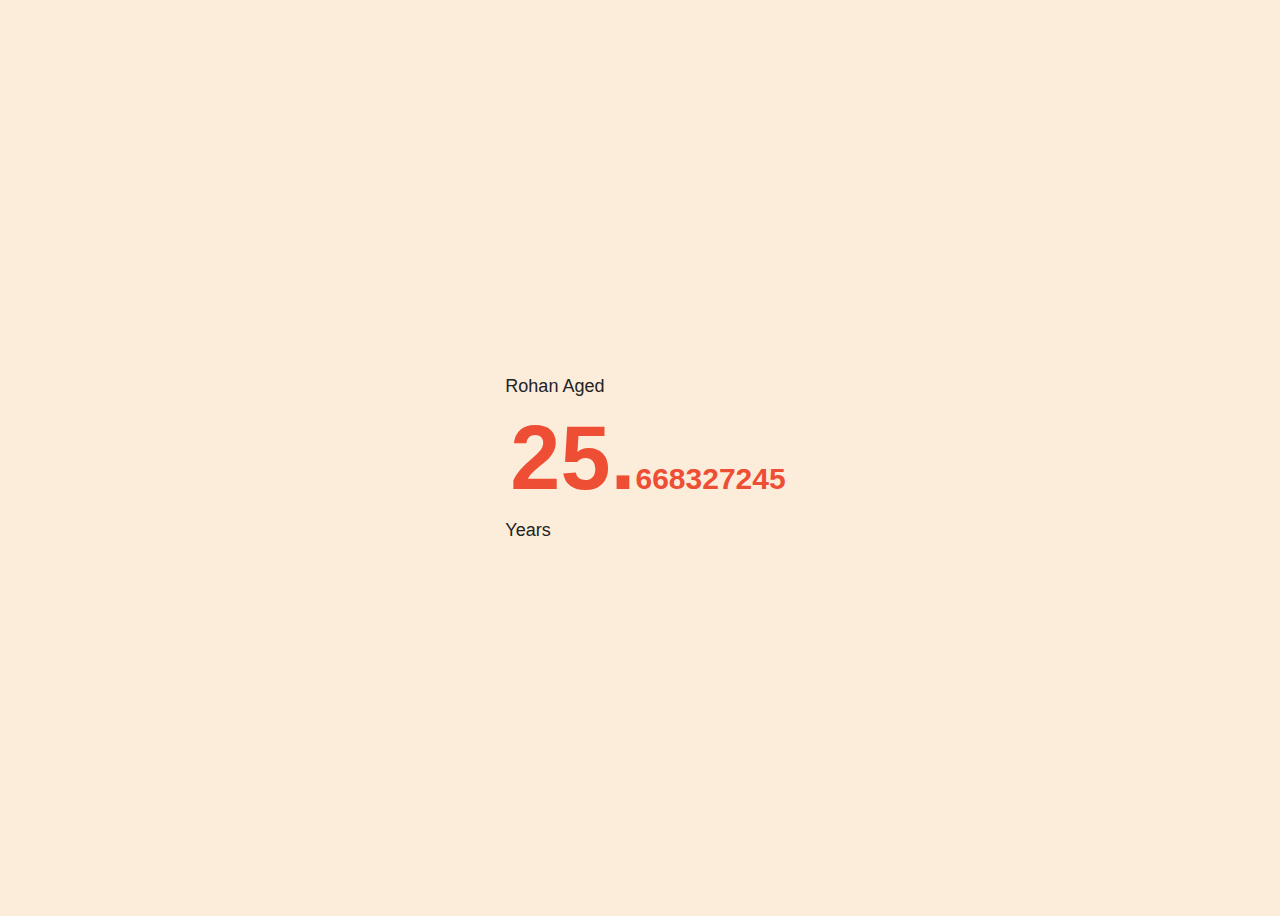
<file: age.html>
<!DOCTYPE html>
<html>

<head>
  <link rel="preconnect" href="https://fonts.googleapis.com" />
  <link rel="preconnect" href="https://fonts.gstatic.com" crossorigin />
  <link rel="stylesheet" href="main.css" />
  <link
    href="https://fonts.googleapis.com/css2?family=Poppins:ital,wght@0,300;0,400;0,500;0,600;0,700;1,200&display=swap"
    rel="stylesheet" />
  <style>
    body {
      height: 100vh;
      width: 100vw;
      color: rgb(35, 35, 36);
      display: flex;
      flex-direction: column;
      align-items: center;
      justify-content: center;
      font-family: "Space Mono", sans-serif;
      overflow: hidden;
    }

    .main {
      text-align: left;
      display: flex;
      flex-direction: column;
    }

    p {
      margin: 5px 0;
      padding: 0;
      font-size: 18px;
    }

    #countdown {
      color: var(--main);
      font-size: 90px;
      font-weight: 700;
      margin: 5px;
      padding: 0;
    }

    #countdown span {
      font-size: 30px;
    }
  </style>
</head>

<body>
  <div class="main">
    <p>Rohan Aged</p>
    <div id="countdown"></div>
    <p>Years</p>
  </div>
</body>

<script>
  const birthday = new Date("2000-12-01");
  setInterval(() => {
    const today = new Date();
    const diff = (
      (Date.parse(today) - Date.parse(birthday)) /
      (60 * 60 * 1000 * 24 * 365)
    ).toFixed(9);
    const split = diff.toString().split(".");
    document.getElementById(
      "countdown"
    ).innerHTML = `${split[0]}.<span>${split[1]}</span>`;
  }, 100);
</script>

</html>
</file>
<file: main.css>
:root {
  --main: #ee4e34;
  --links: #ee4e34;
  --background: #fcedda;
}

body {
  background-color: var(--background);
  font-family: "Space Mono", sans-serif;
  height: 100vh;
  width: 100vw;
  overflow-x: hidden;
}

.section {
  margin-top: 60px;
}

.card {
  padding: 10px;
  margin-top: 10px;
}

#name {
  color: var(--main);
}

u,
.navbar-nav {
  background-color: var(--background);
  border: 1px solid var(--main);
  font-size: 1.2rem;
  font-weight: 200;
  text-decoration: none;
  z-index: 2;
}

a {
  text-decoration: none !important;
  color: var(--links);
  position: relative;
}

a:hover {
  color: var(--links);
}

a::before {
  content: "";
  position: absolute;
  width: 100%;
  height: 3px;
  border-radius: 4px;
  background-color: var(--links);
  bottom: 0;
  left: 0;
  transform-origin: right;
  transform: scaleX(0);
  transition: transform 0.3s ease-in-out;
}

a:hover::before {
  transform-origin: left;
  transform: scaleX(1);
}

i {
  opacity: 0.6;
}

i:hover {
  opacity: 1;
}

.fa-twitter:hover {
  color: #00b6f1;
}

.fa-github:hover {
  color: #040204;
}

.fa-linkedin:hover {
  color: #04669a;
}

.fa-stack-overflow:hover {
  color: #f48024;
}

.fa-medium:hover {
  color: #292929;
}

.fa-google:hover {
  color: #eb493b;
}

#content {
  position: absolute;
  top: 40%;
  left: 50%;
  margin-right: -50%;
  transform: translate(-50%, -50%);
  text-align: center;
  max-width: 520px;
  padding: 32px;
  line-height: 1.6em;
}

.avatar {
  border-radius: 50%;
  width: 300px;
  margin: 2rem;
}

.icons {
  list-style-type: none;
  font-size: xx-large;
  padding: 0;
  display: flex;
  justify-content: space-between;
  width: 80%;
  max-width: 320px;
  margin: 1em auto;
}

.icons li {
  display: inline;
  width: 42px;
}

.icons a {
  color: black;
}

.icons a:hover::before {
  transform: scaleX(0);
}

.calendly-badge-widget .calendly-badge-content {
  background-color: var(--main);
  border-radius: 10px !important;
}

.calendly-badge-widget {
  cursor: pointer;
  position: relative;
  z-index: 0;
  border-radius: 10px;
}

.calendly-badge-widget:before {
  content: "";
  background: linear-gradient(45deg,
      #fdf542,
      #fbd808,
      #ff9005,
      #f9530b,
      #ff0000,
      #f9530b,
      #ff9005,
      #fbd808);
  position: absolute;
  top: -2px;
  left: -2px;
  background-size: 400%;
  z-index: -1;
  filter: blur(5px);
  width: calc(100% + 4px);
  height: calc(100% + 4px);
  animation: glowing 20s linear infinite;
  opacity: 0;
  transition: opacity 0.3s ease-in-out;
  border-radius: 10px;
}

.calendly-badge-widget:active {
  color: #000;
}

.calendly-badge-widget:active:after {
  background: transparent;
}

.calendly-badge-widget:hover:before {
  opacity: 1;
}

.calendly-badge-widget:after {
  z-index: -1;
  content: "";
  position: absolute;
  width: 100%;
  height: 100%;
  background: #111;
  left: 0;
  top: 0;
  border-radius: 10px;
}

@keyframes glowing {
  0% {
    background-position: 0 0;
  }

  50% {
    background-position: 400% 0;
  }

  100% {
    background-position: 0 0;
  }
}
</file>
